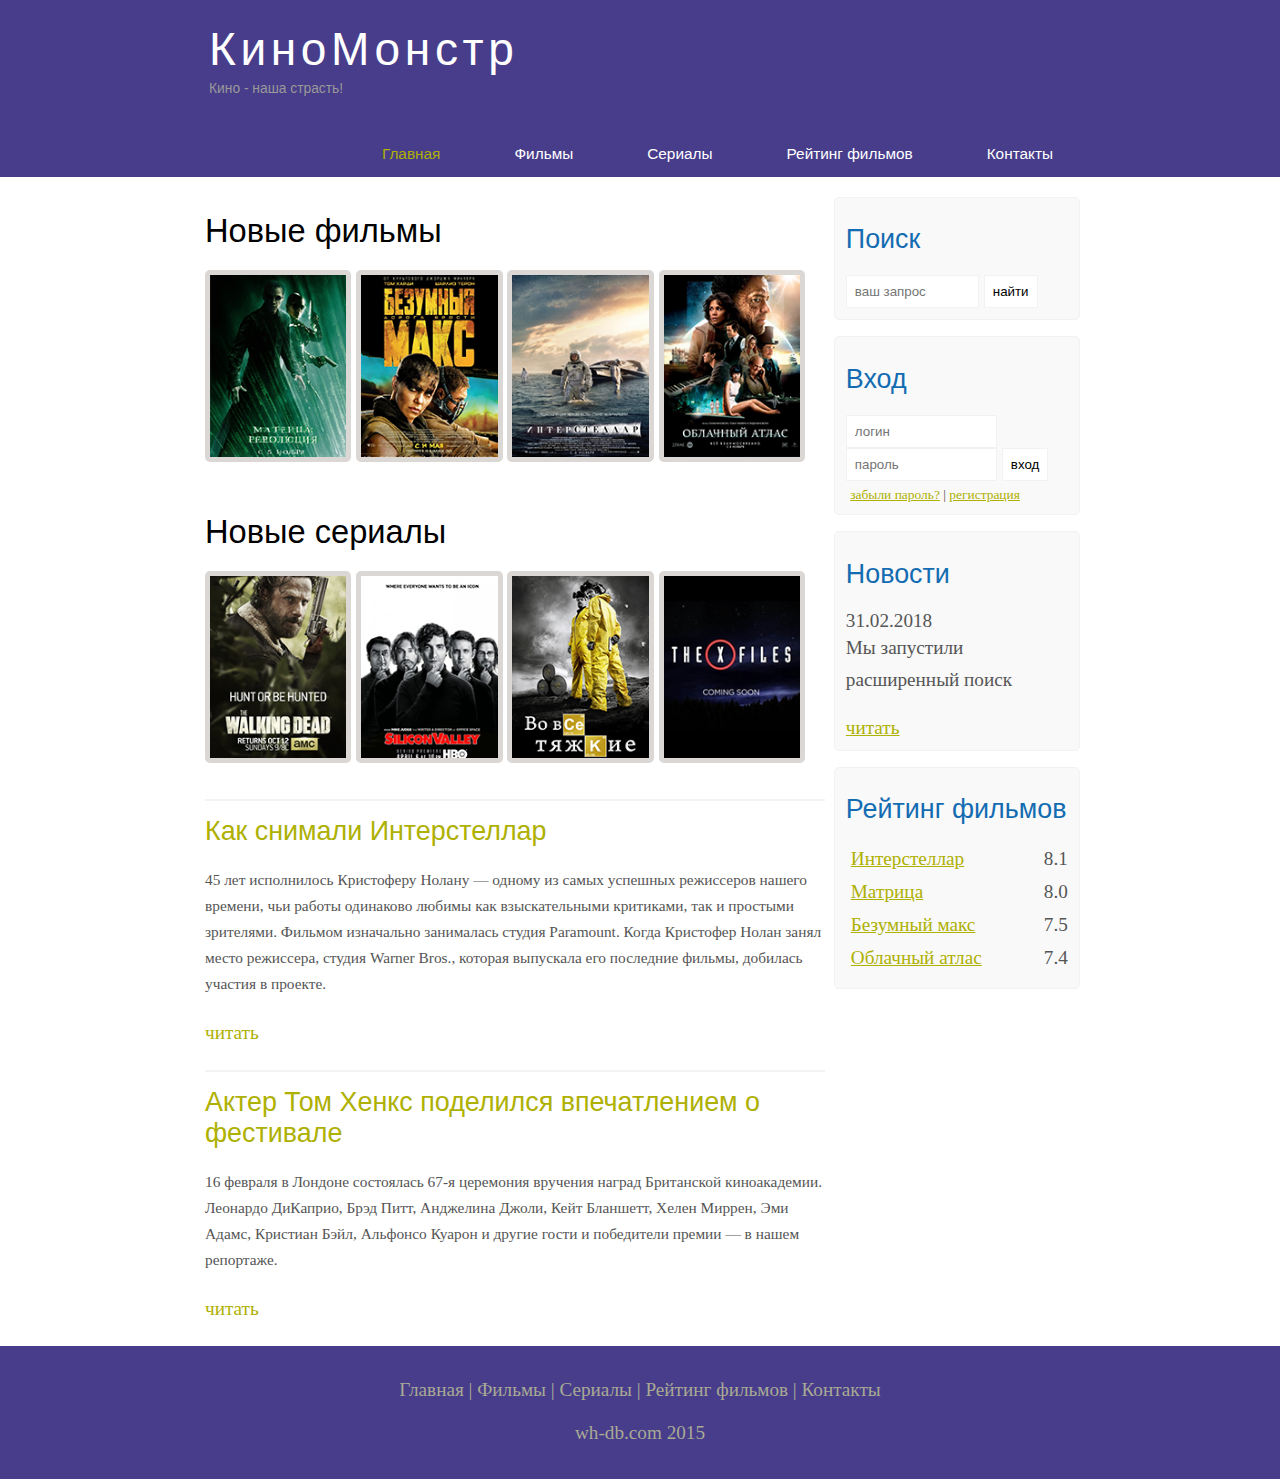
<file: index.html>
<!DOCTYPE html>
<html lang="en">
<head>
	<meta charset="UTF-8">
	<title>Главная страница</title>
	<meta name="description" content="Киномонстр - это портал о кино" />
	<meta name="keywords" content="фильмы, фильмы онлайн, hd" />
	<link rel="stylesheet" href="assets/css/style.css">
</head>
<body>

	<div class="main">
		
		<div class="header">
			<div class="logo">
				<div class="logo_text">
					<h1><a href="index.html">КиноМонстр</a></h1>
					<h2>Кино - наша страсть!</h2>
				</div>
			</div>
			
			<div class="menubar">
				
				<ul class="menu">
					<li class="selected"><a href="index.html">Главная</a></li>	
					<li><a href="films.html">Фильмы</a></li>
					<li><a href="#">Сериалы</a></li>
					<li><a href="rating.html">Рейтинг фильмов</a></li>
					<li><a href="contact.html">Контакты</a></li>
				</ul>

			</div>

		</div>

			
		<div class="site_content">
			
			<div class="sidebar_container">
				
				<div class="sidebar">
					<h2>Поиск</h2>
					<form method="post" action="#" id="search_form" >
						<input type="search" name="search_field" placeholder="ваш запрос" />
						<input type="submit" class="btn" value="найти" />
					</form>
				</div>

				<div class="sidebar">
					<h2>Вход</h2>
					<form method="post" action="#" id="login">
						
						<input type="text" name="login_field" placeholder="логин" />
						<input type="password" name="password_field" placeholder="пароль" />
						<input type="submit" class="btn" value="вход" />
						<div class="lables_passreg_text">
							<span><a href="#">забыли пароль?</a></span> | <span><a href="#">регистрация</a></span>
						</div>

					</form>
				</div>

				<div class="sidebar">
					<h2>Новости</h2>
					<span>31.02.2018</span>
					<p>Мы запустили расширенный поиск</p>
					<a href="#">читать</a>
				</div>

				<div class="sidebar">
					<h2>Рейтинг фильмов</h2>
					<ul>
						<li><a href="show.html">Интерстеллар</a><span class="rating_sidebar">8.1</span></li>
						<li><a href="#">Матрица</a><span class="rating_sidebar">8.0</span></li>
						<li><a href="#">Безумный макс</a><span class="rating_sidebar">7.5</span></li>
						<li><a href="#">Облачный атлас</a><span class="rating_sidebar">7.4</span></li>
					</ul>
				</div>

			</div>

			<div class="content">
				
				<h1>Новые фильмы</h1>

				<div class="films_block">
					
					<a href="#"><img src="assets/img/matrix.png"></a>
					<a href="#"><img src="assets/img/max.png"></a>
					<a href="show.html"><img src="assets/img/inter.png"></a>
					<a href="#"><img src="assets/img/cloud.png"></a>

				</div>

				<h1>Новые сериалы</h1>

				<div class="films_block">
					
					<a href="#"><img src="assets/img/dead.png"></a>
					<a href="#"><img src="assets/img/silicon.png"></a>
					<a href="#"><img src="assets/img/breakingbad.png"></a>
					<a href="#"><img src="assets/img/xfiles.png"></a>

				</div>


				<div class="posts">
					
					<hr>
					<h2> <a href="#">Как снимали Интерстеллар</a> </h2>
					<div class="posts_content">
						<p>
							45 лет исполнилось Кристоферу Нолану — одному из самых успешных режиссеров нашего времени, чьи работы одинаково любимы как взыскательными критиками, так и простыми зрителями. Фильмом изначально занималась студия Paramount. Когда Кристофер Нолан занял место режиссера, студия Warner Bros., которая выпускала его последние фильмы, добилась участия в проекте.
						</p>
					</div>

					<p><a href="#">читать</a></p>

					<hr>
		            <h2><a href="#">Актер Том Хенкс поделился впечатлением о фестивале</a></h2>
		            <div class="posts_content">
		              <p>16 февраля в Лондоне состоялась 67-я церемония вручения наград Британской киноакадемии. Леонардо ДиКаприо, Брэд Питт, Анджелина Джоли, Кейт Бланшетт, Хелен Миррен, Эми Адамс, Кристиан Бэйл, Альфонсо Куарон и другие гости и победители премии — в нашем репортаже.</p>
		            </div>
		            <p><a href="#">читать</a></p>

				</div>


			</div>

		</div>





	<div class="footer">
		<p>
			<a href="index.html">Главная</a> |
			<a href="films.html">Фильмы</a> | 
			<a href="#">Сериалы</a> |
			<a href="rating.html">Рейтинг фильмов</a> |
			<a href="contact.html">Контакты</a>
		</p>
		<p>wh-db.com 2015</p>
	</div>

	</div>
	
</body>
</html>
</file>
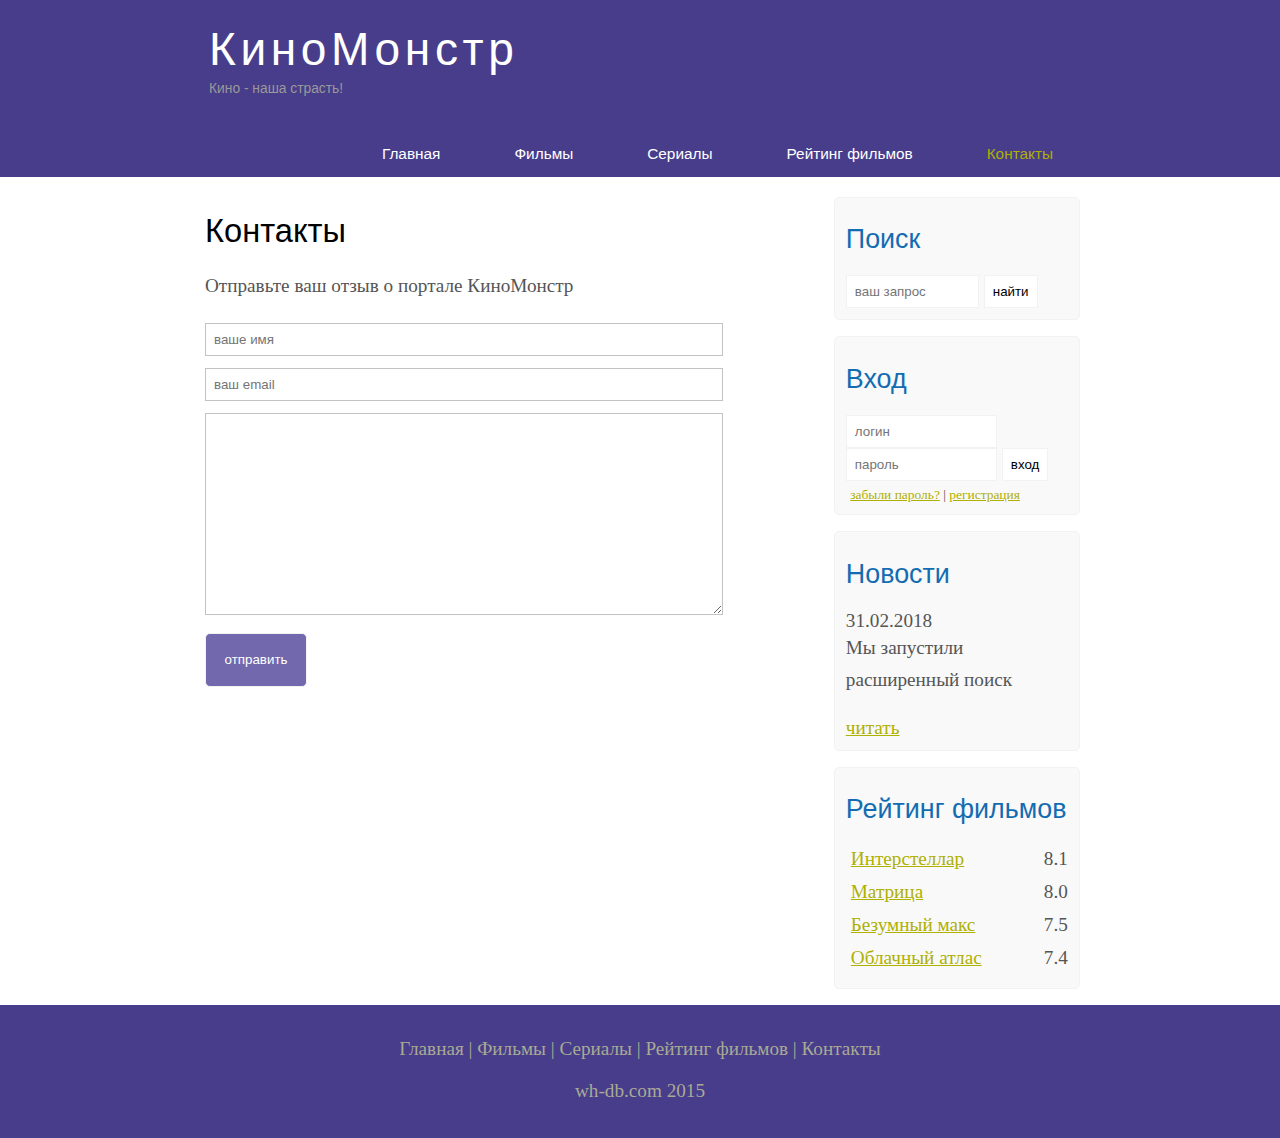
<file: contact.html>
<!DOCTYPE html>
<html lang="en">
<head>
	<meta charset="UTF-8">
	<title>Контакты</title>
	<meta name="description" content="Киномонстр - это портал о кино" />
	<meta name="keywords" content="фильмы, фильмы онлайн, hd" />
	<link rel="stylesheet" href="assets/css/style.css">
</head>
<body>

	<div class="main">
		
		<div class="header">
			<div class="logo">
				<div class="logo_text">
					<h1><a href="index.html">КиноМонстр</a></h1>
					<h2>Кино - наша страсть!</h2>
				</div>
			</div>
			
			<div class="menubar">
				
				<ul class="menu">
					<li><a href="index.html">Главная</a></li>	
					<li><a href="films.html">Фильмы</a></li>
					<li><a href="#">Сериалы</a></li>
					<li><a href="rating.html">Рейтинг фильмов</a></li>
					<li class="selected"><a href="contact.html">Контакты</a></li>
				</ul>

			</div>

		</div>

			
		<div class="site_content">
			
			<div class="sidebar_container">
				
				<div class="sidebar">
					<h2>Поиск</h2>
					<form method="post" action="#" id="search_form" >
						<input type="search" name="search_field" placeholder="ваш запрос" />
						<input type="submit" class="btn" value="найти" />
					</form>
				</div>

				<div class="sidebar">
					<h2>Вход</h2>
					<form method="post" action="#" id="login">
						
						<input type="text" name="login_field" placeholder="логин" />
						<input type="password" name="password_field" placeholder="пароль" />
						<input type="submit" class="btn" value="вход" />
						<div class="lables_passreg_text">
							<span><a href="#">забыли пароль?</a></span> | <span><a href="#">регистрация</a></span>
						</div>

					</form>
				</div>

				<div class="sidebar">
					<h2>Новости</h2>
					<span>31.02.2018</span>
					<p>Мы запустили расширенный поиск</p>
					<a href="#">читать</a>
				</div>

				<div class="sidebar">
					<h2>Рейтинг фильмов</h2>
					<ul>
						<li><a href="show.html">Интерстеллар</a><span class="rating_sidebar">8.1</span></li>
						<li><a href="#">Матрица</a><span class="rating_sidebar">8.0</span></li>
						<li><a href="#">Безумный макс</a><span class="rating_sidebar">7.5</span></li>
						<li><a href="#">Облачный атлас</a><span class="rating_sidebar">7.4</span></li>
					</ul>
				</div>

			</div>

			<div class="content">
				
				<h1>Контакты</h1>
				<p>Отправьте ваш отзыв о портале КиноМонстр</p>
	
				<div class="send send_contact">	
					<form method="post" action="#" id="contact">
						<input type="text" name="review_name" placeholder="ваше имя">
						<input type="text" name="review_email" placeholder="ваш email">
						<textarea name="review_text"></textarea>
						<input class="btn" type="submit" value="отправить">
					</form>
				</div>


			

			</div>

		</div>





	<div class="footer">
		<p>
			<a href="index.html">Главная</a> |
			<a href="films.html">Фильмы</a> | 
			<a href="#">Сериалы</a> |
			<a href="rating.html">Рейтинг фильмов</a> |
			<a href="contact.html">Контакты</a>
		</p>
		<p>wh-db.com 2015</p>
	</div>

	</div>
	
</body>
</html>
</file>
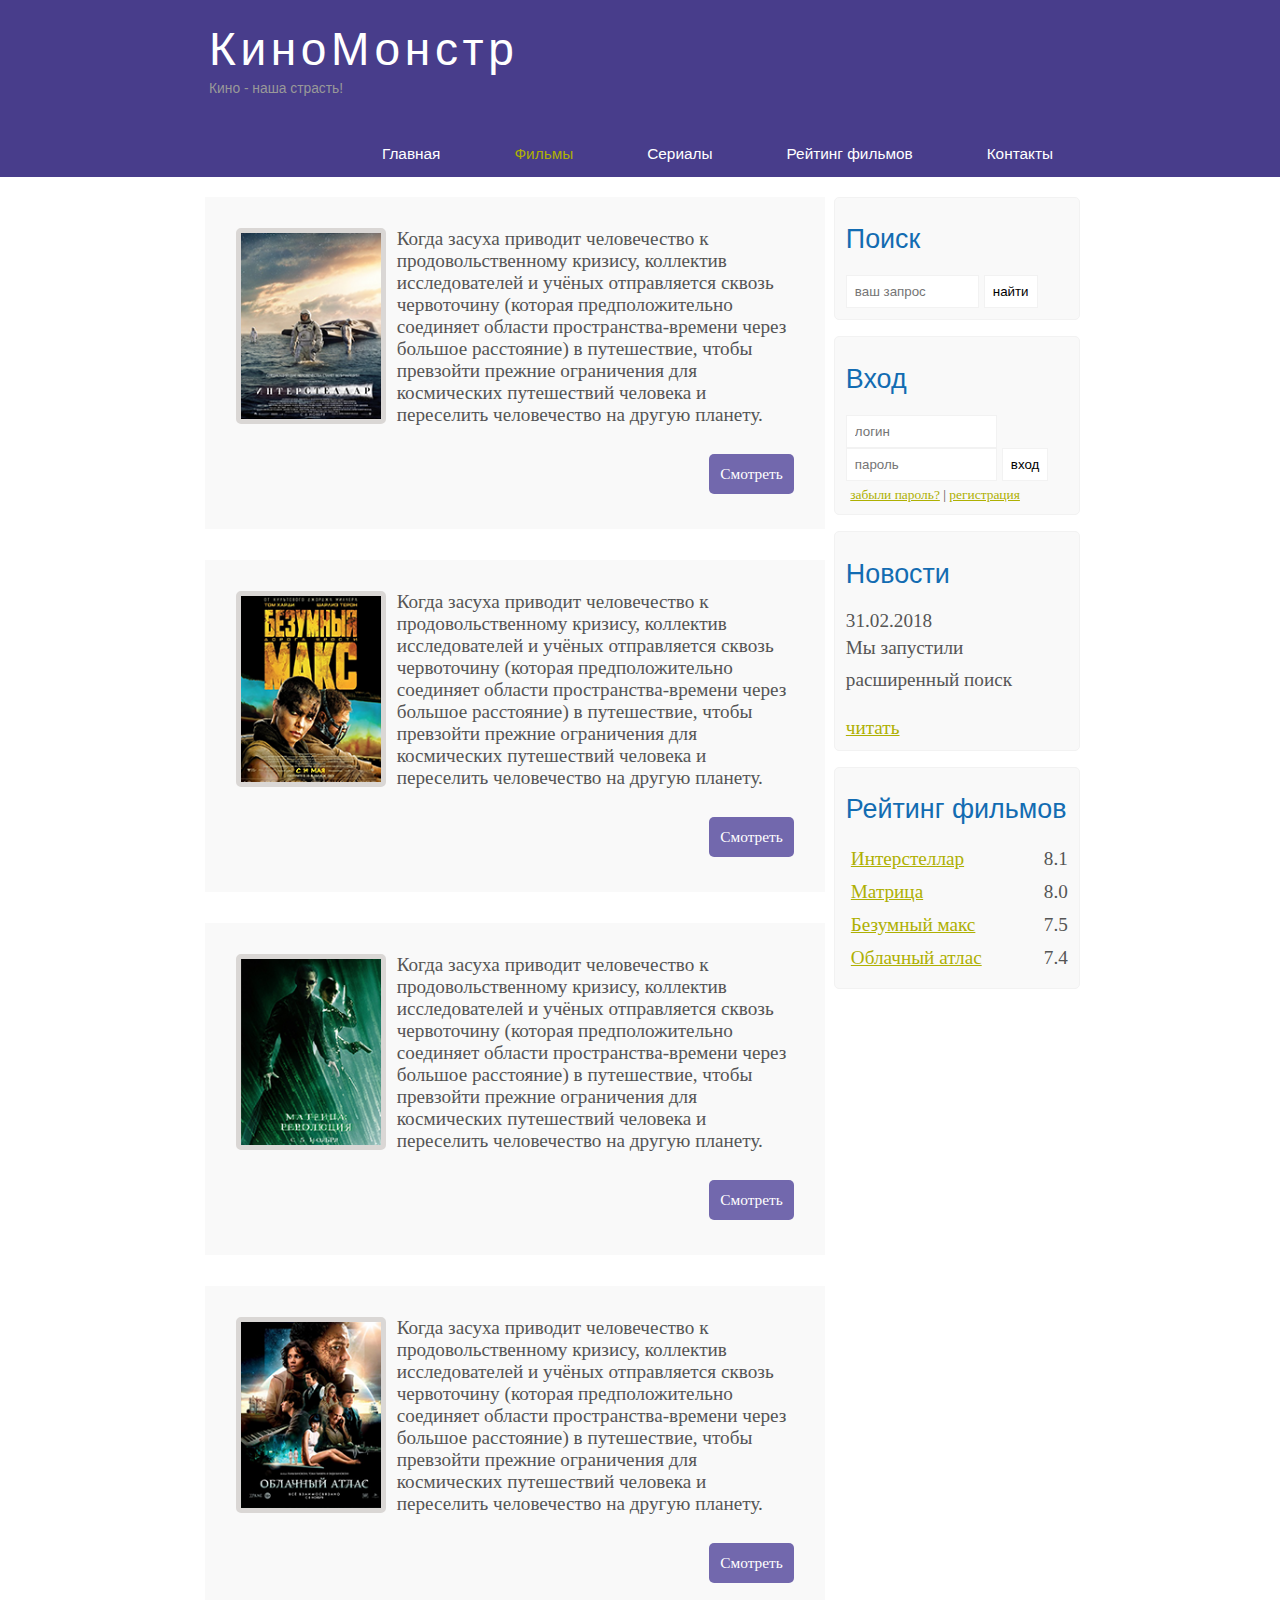
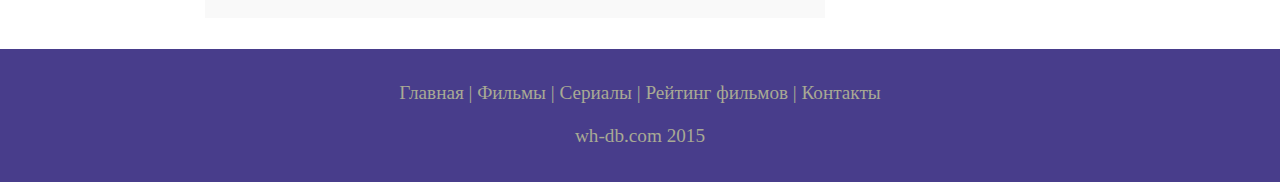
<file: films.html>
<!DOCTYPE html>
<html lang="en">
<head>
	<meta charset="UTF-8">
	<title>Фильмы</title>
	<meta name="description" content="Киномонстр - это портал о кино" />
	<meta name="keywords" content="фильмы, фильмы онлайн, hd" />
	<link rel="stylesheet" href="assets/css/style.css">
</head>
<body>

	<div class="main">
		
		<div class="header">
			<div class="logo">
				<div class="logo_text">
					<h1><a href="index.html">КиноМонстр</a></h1>
					<h2>Кино - наша страсть!</h2>
				</div>
			</div>
			
			<div class="menubar">
				
				<ul class="menu">
					<li><a href="index.html">Главная</a></li>	
					<li class="selected"><a href="films.html">Фильмы</a></li>
					<li><a href="#">Сериалы</a></li>
					<li><a href="rating.html">Рейтинг фильмов</a></li>
					<li><a href="contact.html">Контакты</a></li>
				</ul>

			</div>

		</div>

			
		<div class="site_content">
			
			<div class="sidebar_container">
				
				<div class="sidebar">
					<h2>Поиск</h2>
					<form method="post" action="#" id="search_form" >
						<input type="search" name="search_field" placeholder="ваш запрос" />
						<input type="submit" class="btn" value="найти" />
					</form>
				</div>

				<div class="sidebar">
					<h2>Вход</h2>
					<form method="post" action="#" id="login">
						
						<input type="text" name="login_field" placeholder="логин" />
						<input type="password" name="password_field" placeholder="пароль" />
						<input type="submit" class="btn" value="вход" />
						<div class="lables_passreg_text">
							<span><a href="#">забыли пароль?</a></span> | <span><a href="#">регистрация</a></span>
						</div>

					</form>
				</div>

				<div class="sidebar">
					<h2>Новости</h2>
					<span>31.02.2018</span>
					<p>Мы запустили расширенный поиск</p>
					<a href="#">читать</a>
				</div>

				<div class="sidebar">
					<h2>Рейтинг фильмов</h2>
					<ul>
						<li><a href="show.html">Интерстеллар</a><span class="rating_sidebar">8.1</span></li>
						<li><a href="#">Матрица</a><span class="rating_sidebar">8.0</span></li>
						<li><a href="#">Безумный макс</a><span class="rating_sidebar">7.5</span></li>
						<li><a href="#">Облачный атлас</a><span class="rating_sidebar">7.4</span></li>
					</ul>
				</div>

			</div>

			<div class="content">
				
				<div class="info_film">
					<img src="assets/img/inter.png">
					Когда засуха приводит человечество к продовольственному кризису, коллектив исследователей и учёных отправляется сквозь червоточину (которая предположительно соединяет области пространства-времени через большое расстояние) в путешествие, чтобы превзойти прежние ограничения для космических путешествий человека и переселить человечество на другую планету.
					<div class="button"><a href="show.html">Смотреть</a></div>
				</div>

				<div class="info_film">
					<img src="assets/img/max.png">
					Когда засуха приводит человечество к продовольственному кризису, коллектив исследователей и учёных отправляется сквозь червоточину (которая предположительно соединяет области пространства-времени через большое расстояние) в путешествие, чтобы превзойти прежние ограничения для космических путешествий человека и переселить человечество на другую планету.
					<div class="button"><a href="#">Смотреть</a></div>
				</div>

				<div class="info_film">
					<img src="assets/img/matrix.png">
					Когда засуха приводит человечество к продовольственному кризису, коллектив исследователей и учёных отправляется сквозь червоточину (которая предположительно соединяет области пространства-времени через большое расстояние) в путешествие, чтобы превзойти прежние ограничения для космических путешествий человека и переселить человечество на другую планету.
					<div class="button"><a href="#">Смотреть</a></div>
				</div>

				<div class="info_film">
					<img src="assets/img/cloud.png">
					Когда засуха приводит человечество к продовольственному кризису, коллектив исследователей и учёных отправляется сквозь червоточину (которая предположительно соединяет области пространства-времени через большое расстояние) в путешествие, чтобы превзойти прежние ограничения для космических путешествий человека и переселить человечество на другую планету.
					<div class="button"><a href="#">Смотреть</a></div>
				</div>

			

			</div>

		</div>





	<div class="footer">
		<p>
			<a href="index.html">Главная</a> |
			<a href="film.html">Фильмы</a> | 
			<a href="#">Сериалы</a> |
			<a href="rating.html">Рейтинг фильмов</a> |
			<a href="contact.html">Контакты</a>
		</p>
		<p>wh-db.com 2015</p>
	</div>

	</div>
	
</body>
</html>
</file>
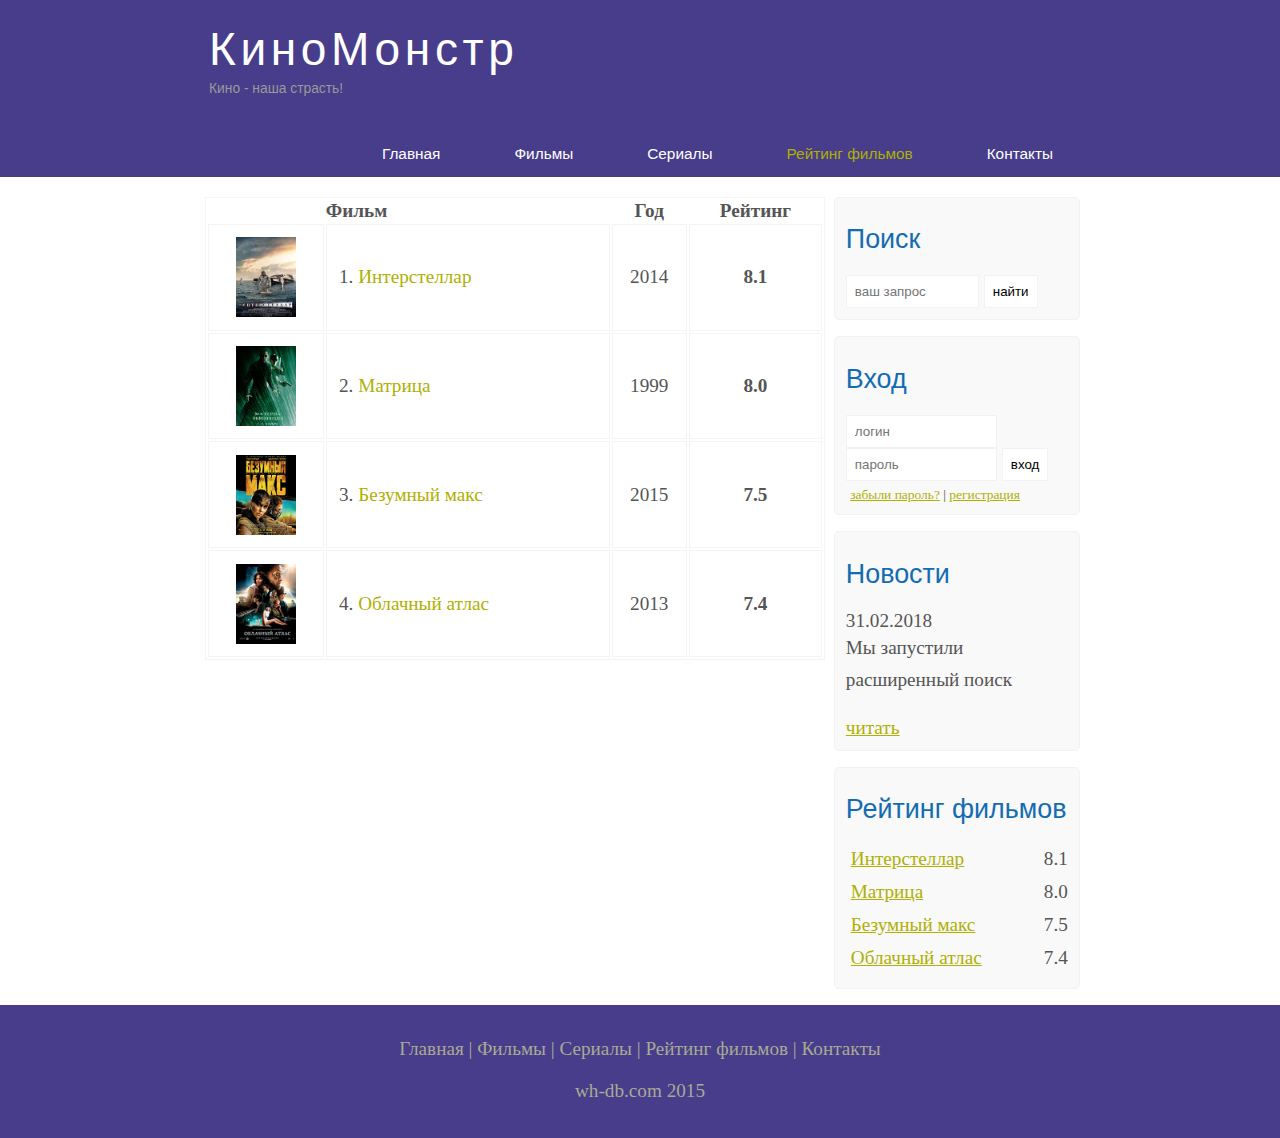
<file: rating.html>
<!DOCTYPE html>
<html lang="en">
<head>
	<meta charset="UTF-8">
	<title>Рейтинг фильмов</title>
	<meta name="description" content="Киномонстр - это портал о кино" />
	<meta name="keywords" content="фильмы, фильмы онлайн, hd" />
	<link rel="stylesheet" href="assets/css/style.css">
</head>
<body>

	<div class="main">
		
		<div class="header">
			<div class="logo">
				<div class="logo_text">
					<h1><a href="index.html">КиноМонстр</a></h1>
					<h2>Кино - наша страсть!</h2>
				</div>
			</div>
			
			<div class="menubar">
				
				<ul class="menu">
					<li><a href="index.html">Главная</a></li>	
					<li><a href="films.html">Фильмы</a></li>
					<li><a href="#">Сериалы</a></li>
					<li class="selected"><a href="rating.html">Рейтинг фильмов</a></li>
					<li><a href="contact.html">Контакты</a></li>
				</ul>

			</div>

		</div>

			
		<div class="site_content">
			
			<div class="sidebar_container">
				
				<div class="sidebar">
					<h2>Поиск</h2>
					<form method="post" action="#" id="search_form" >
						<input type="search" name="search_field" placeholder="ваш запрос" />
						<input type="submit" class="btn" value="найти" />
					</form>
				</div>

				<div class="sidebar">
					<h2>Вход</h2>
					<form method="post" action="#" id="login">
						
						<input type="text" name="login_field" placeholder="логин" />
						<input type="password" name="password_field" placeholder="пароль" />
						<input type="submit" class="btn" value="вход" />
						<div class="lables_passreg_text">
							<span><a href="#">забыли пароль?</a></span> | <span><a href="#">регистрация</a></span>
						</div>

					</form>
				</div>

				<div class="sidebar">
					<h2>Новости</h2>
					<span>31.02.2018</span>
					<p>Мы запустили расширенный поиск</p>
					<a href="#">читать</a>
				</div>

				<div class="sidebar">
					<h2>Рейтинг фильмов</h2>
					<ul>
						<li><a href="show.html">Интерстеллар</a><span class="rating_sidebar">8.1</span></li>
						<li><a href="#">Матрица</a><span class="rating_sidebar">8.0</span></li>
						<li><a href="#">Безумный макс</a><span class="rating_sidebar">7.5</span></li>
						<li><a href="#">Облачный атлас</a><span class="rating_sidebar">7.4</span></li>
					</ul>
				</div>

			</div>

			<div class="content">
				
				<table>
					
					<tr>
						<th></th>
						<th>Фильм</th>
						<th class="center">Год</th>
						<th class="center">Рейтинг</th>
					</tr>
					<tr>
						<td class="center"><img src="assets/img/inter.png"></td>
						<td>1. <a href="show.html">Интерстеллар</a></td>
						<td class="center">2014</td>
						<td class="center rating">8.1</td>
					</tr>
					<tr>
						<td class="center"><img src="assets/img/matrix.png"></td>
						<td>2. <a href="#">Матрица</a> </td>
						<td class="center">1999</td>
						<td class="rating center">8.0</td>
					</tr>
					<tr>
						<td class="center"><img src="assets/img/max.png"></td>
						<td>3. <a href="#">Безумный макс</a></td>
						<td class="center">2015</td>
						<td class="rating center">7.5</td>
					</tr>
					<tr>
						<td class="center"><img src="assets/img/cloud.png"></td>
						<td>4. <a href="#">Облачный атлас</a></td>
						<td class="center">2013</td>
						<td class="rating center">7.4</td>
					</tr>

				</table>

			</div>

		</div>





	<div class="footer">
		<p>
			<a href="index.html">Главная</a> |
			<a href="films.html">Фильмы</a> | 
			<a href="#">Сериалы</a> |
			<a href="rating.html">Рейтинг фильмов</a> |
			<a href="contact.html">Контакты</a>
		</p>
		<p>wh-db.com 2015</p>
	</div>

	</div>
	
</body>
</html>
</file>
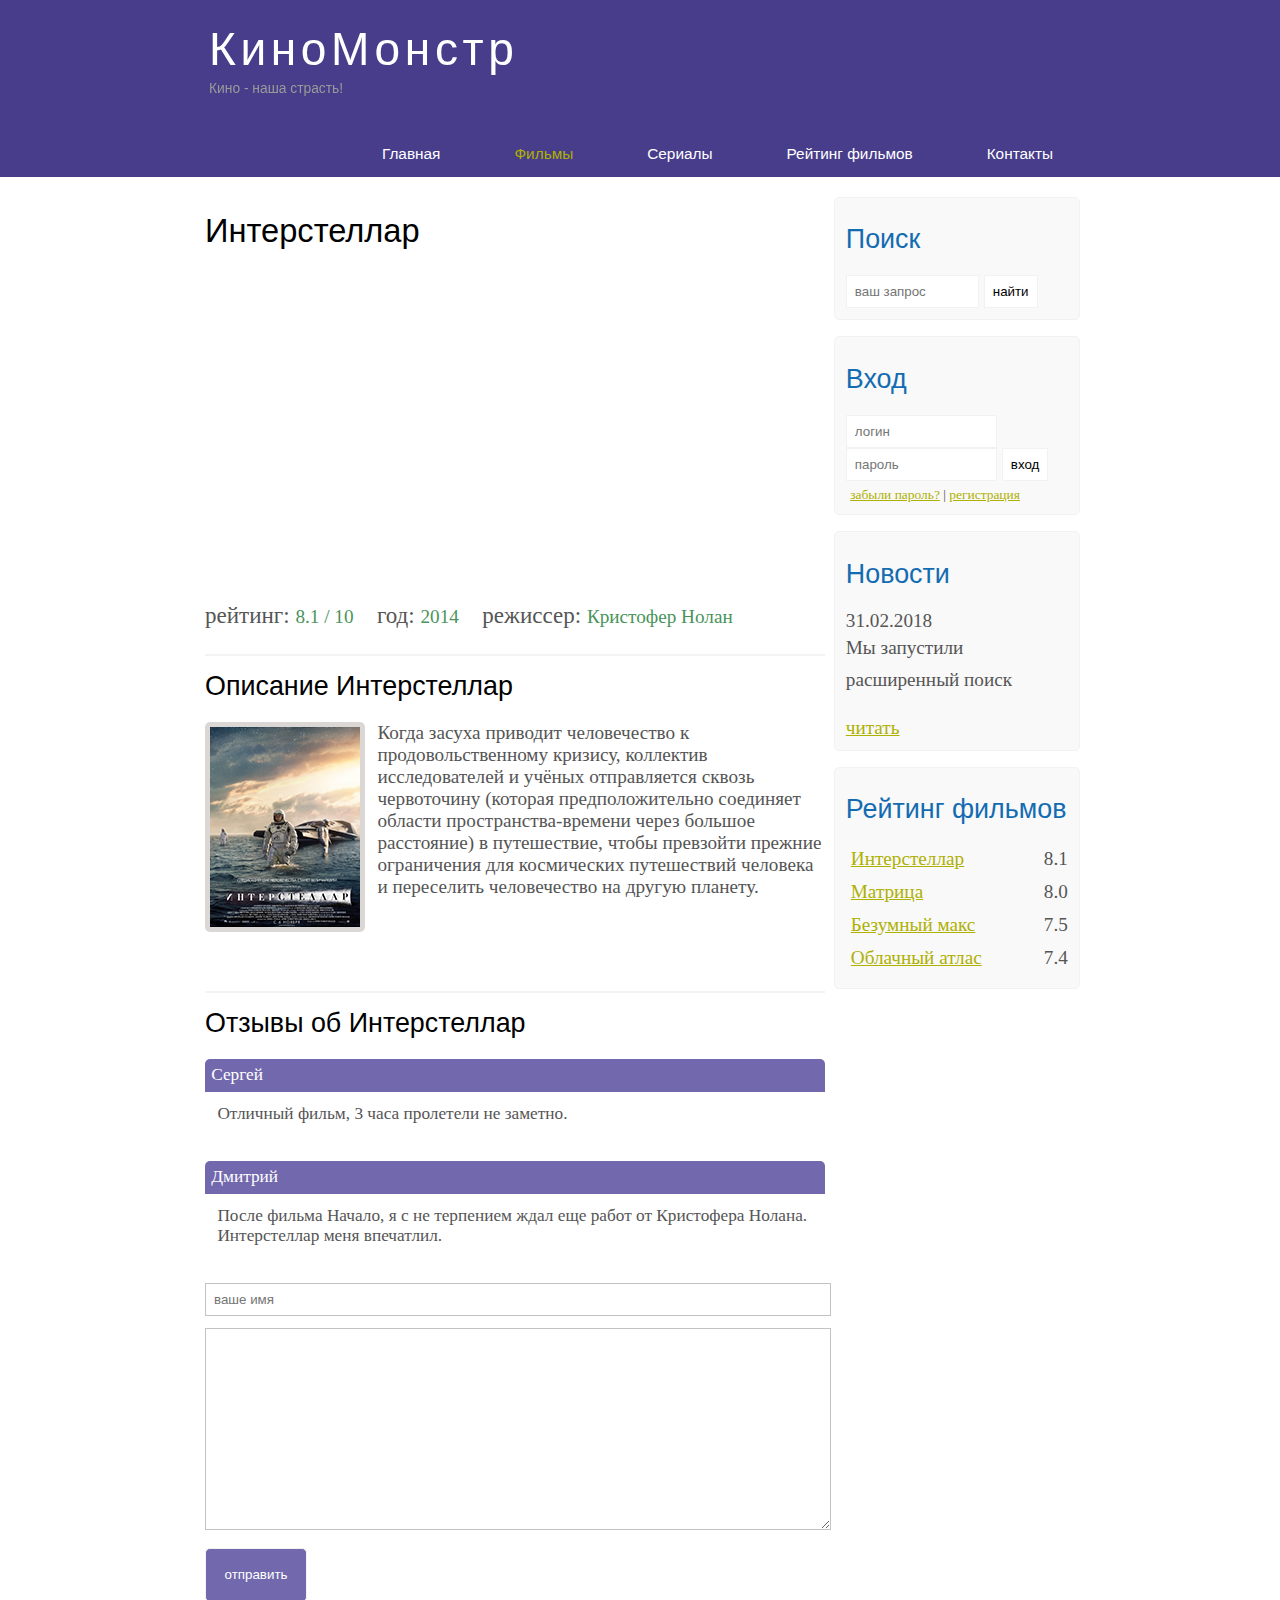
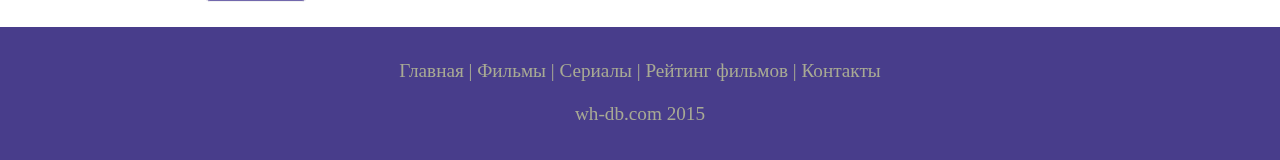
<file: show.html>
<!DOCTYPE html>
<html lang="en">
<head>
	<meta charset="UTF-8">
	<title>Фильм Интерстеллар</title>
	<meta name="description" content="Киномонстр - это портал о кино" />
	<meta name="keywords" content="фильмы, фильмы онлайн, hd" />
	<link rel="stylesheet" href="assets/css/style.css">
</head>
<body>

	<div class="main">
		
		<div class="header">
			<div class="logo">
				<div class="logo_text">
					<h1><a href="index.html">КиноМонстр</a></h1>
					<h2>Кино - наша страсть!</h2>
				</div>
			</div>
			
			<div class="menubar">
				
				<ul class="menu">
					<li><a href="index.html">Главная</a></li>	
					<li class="selected"><a href="films.html">Фильмы</a></li>
					<li><a href="#">Сериалы</a></li>
					<li><a href="rating.html">Рейтинг фильмов</a></li>
					<li><a href="contact.html">Контакты</a></li>
				</ul>

			</div>

		</div>

			
		<div class="site_content">
			
			<div class="sidebar_container">
				
				<div class="sidebar">
					<h2>Поиск</h2>
					<form method="post" action="#" id="search_form" >
						<input type="search" name="search_field" placeholder="ваш запрос" />
						<input type="submit" class="btn" value="найти" />
					</form>
				</div>

				<div class="sidebar">
					<h2>Вход</h2>
					<form method="post" action="#" id="login">
						
						<input type="text" name="login_field" placeholder="логин" />
						<input type="password" name="password_field" placeholder="пароль" />
						<input type="submit" class="btn" value="вход" />
						<div class="lables_passreg_text">
							<span><a href="#">забыли пароль?</a></span> | <span><a href="#">регистрация</a></span>
						</div>

					</form>
				</div>

				<div class="sidebar">
					<h2>Новости</h2>
					<span>31.02.2018</span>
					<p>Мы запустили расширенный поиск</p>
					<a href="#">читать</a>
				</div>

				<div class="sidebar">
					<h2>Рейтинг фильмов</h2>
					<ul>
						<li><a href="show.html">Интерстеллар</a><span class="rating_sidebar">8.1</span></li>
						<li><a href="#">Матрица</a><span class="rating_sidebar">8.0</span></li>
						<li><a href="#">Безумный макс</a><span class="rating_sidebar">7.5</span></li>
						<li><a href="#">Облачный атлас</a><span class="rating_sidebar">7.4</span></li>
					</ul>
				</div>

			</div>

			<div class="content">
				
				<h1>Интерстеллар</h1>
				
				<iframe width="560" height="315" src="https://www.youtube.com/embed/R5KHoE_8dgo?showinfo=0" frameborder="0" allowfullscreen></iframe>


				<div class="info_film_page">
					<span class="label">рейтинг: </span><span class="value">8.1 / 10</span>
					<span class="label">год: </span><span class="value">2014</span>
					<span class="label">режиссер: </span><span class="value">Кристофер Нолан</span>
				</div>
				<hr>	
				<h2>Описание Интерстеллар</h2>
				<div class="descriptions_film">
					<img src="assets/img/inter.png">
					Когда засуха приводит человечество к продовольственному кризису, коллектив исследователей и учёных отправляется сквозь червоточину (которая предположительно соединяет области пространства-времени через большое расстояние) в путешествие, чтобы превзойти прежние ограничения для космических путешествий человека и переселить человечество на другую планету.
				</div>


				
				<hr>
				<h2>Отзывы об Интерстеллар</h2>

				<div class="reviews">
					<div class="review_name">
						Сергей
					</div>
					<div class="review_text">
						Отличный фильм, 3 часа пролетели не заметно.
					</div>
				</div>

				<div class="reviews">
					<div class="review_name">
						Дмитрий
					</div>
					<div class="review_text">
						После фильма Начало, я с не терпением ждал еще работ от Кристофера Нолана. Интерстеллар меня впечатлил.
					</div>
				</div>
	
				<div class="send">	
					<form method="post" action="#" id="review">
						<input type="text" name="review_name" placeholder="ваше имя">
						<textarea name="review_text"></textarea>
						<input class="btn" type="submit" value="отправить">
					</form>
				</div>


			

			</div>

		</div>





	<div class="footer">
		<p>
			<a href="index.html">Главная</a> |
			<a href="films.html">Фильмы</a> | 
			<a href="#">Сериалы</a> |
			<a href="rating.html">Рейтинг фильмов</a> |
			<a href="contact.html">Контакты</a>
		</p>
		<p>wh-db.com 2015</p>
	</div>

	</div>
	
</body>
</html>
</file>
<file: assets/css/style.css>
* {
  margin: 0;
  padding: 0;
}

body {
  font-size: 1.2em;
  background-color: #fff;
  color: #555;
}

p {
  padding: 0 0 20px 0;
  line-height: 1.7em;
}

input[type="text"], input[type="password"], input[type="search"] {
  color: #5d5d5d;
  width: 60%;
  padding: 8px;
} 

input, textarea {
  outline: none;
  border: none;
  border: solid 1px #f2f2f2;
}

h1, h2 {
  font: normal 170% 'century gothic', arial;
  margin: 0 0 15px 0;
  padding: 15px 0 5px 0;
  color: #000;
}

h2 {
  font-size: 140%;
}

a, a:hover {
  outline: none;
  text-decoration: underline;
  color: #aeb002;
}

ul {
  margin: 2px 0 22px 17px;
}

ul li {
  margin: 0 0 6px 0;
  padding: 0 0 4px 5px;
  line-height: 1.5em;
}


.header {
  background-color: darkslateblue;
  height: 177px;
  font-size: 0.8em;
  margin-left: 0px;
  margin-right: 0px;
  min-width: 900px;
}

.main, .logo, .menubar, .site_content, .footer {
  margin-left: auto;
  margin-right: auto;
}

.logo {
  width: 880px;
  padding-bottom: 40px;
}

.logo h1, .logo h2 {
  font: normal 300% 'century gothic', arial, sans-serif;
  margin: 0 0 0 9px;
}

.logo_text h1, .logo_text h1 a, .logo_text h1 a:hover {
  padding: 22px 0 0 0;
  color: #fff;
  letter-spacing: 0.1em;
  text-decoration: none;
}

.logo_text h2 {
  font-size: 0.9em;
  padding: 4px 0 0 0;
  color: #999;
}

.menubar {
  width: 900px;
  height: 46px;
}

ul.menu {
  float: right;
}

ul.menu li {
  float: left;
  padding: 0 0 0 9px;
  list-style: none;
  margin: 1px 2px 0 0;
}

ul.menu li a {
  font: normal 100% 'trebuchet ms', sans-serif;
  display: block;
  height: 20px;
  padding: 6px 35px 5px 28px;
  color: #fff;
  text-decoration: none;
}

ul.menu li.selected a {
  color: #aeb002;
}

ul.menu li a:hover {
  color: #e4ec04;
}

hr {
  border: solid 1px #f3f3f3;
}

.site_content {
  width: 880px;
  overflow:hidden;
  margin: 20px auto 0 auto;
  background-color: white;
}

.sidebar_container {
  float: right;;
  width: 224px;
}

.sidebar {
  float: right;
  width: 222px;
  padding: 5%;
  margin: 0 0 16px 0;
  border: solid 1px #f2f2f2;
  border-radius: 5px;
  background-color: #f9f9f9;
}

.btn {
  padding: 8px;
  background-color: white;
  cursor:pointer;
}

.sidebar h2 {
  color: #136cb2;
}

.lables_passreg_text {
  font-size: 0.7em;
  margin-top: 3%;
  margin-left: 2%;
}

.sidebar ul {
  margin: 0;
}

.sidebar ul li {
  list-style-type: none;
  margin: 0 0 0 0;
}

.sidebar .rating_sidebar {
  float: right;
}


.content {
  text-align: left;
  width: 620px;
  padding: 0 0 0 5px;
  float: left;
}

.content a {
  text-decoration: none;
}

.films_block {
  margin-bottom: 5%;
}

.films_block img {
  border-radius: 5px;
  border: solid 5px #dad7d5;
  width: 22%;
} 

.posts .posts_content {
  font-size: 0.8em;
}


/* Страница просмотра фильма */

.info_film_page {
  margin-top: 2%;
  margin-bottom: 4%;
}

.info_film_page .label {
  font-size: 1.2em;
}

.info_film_page .value {
  font-size: 1em;
  color: #49945A;
  margin-right: 3%;
}

.descriptions_film {
  margin-bottom: 15%;
}

.descriptions_film img{
  float:left;
  margin-right: 2%;
  border-radius: 5px;
  border: solid 5px #dad7d5;
}

.reviews {
  margin-bottom: 4%;
  font-size: 0.9em;
}

.reviews .review_name {
  background-color: #7268AD;
  color: white;
  padding: 1%;
  border-top-left-radius: 5px;
  border-top-right-radius: 5px;
}

.reviews .review_text {
  padding-top: 2%;
  padding-bottom: 2%; 
  padding-left: 2%;
}

.send {
  margin-bottom: 4%;
}

.send input[type="text"], textarea {
  border: solid 1px #C3C3C3;
  margin-bottom: 2%;
}

.send input[type="text"]{
  width: 98%;
}

.send textarea {
  width: 624px;
  height: 200px;
}

.send input[type="submit"]{
  background-color: #7268AD;
  padding: 3%;
  color: white;
  border-radius: 5px;
}



.send_contact input[type="text"] {
  width: 500px;
}

.send_contact textarea {
  width: 516px;
}



.info_film {
  margin-bottom: 5%;
  background-color: #f9f9f9;
  padding: 5%;
  height: 270px;
}

.info_film img {
  float: left;
  margin-right: 2%;
  border-radius: 5px;
  border: solid 5px #dad7d5;
  width: 25%;
}

.button {
  background-color: #7268ad;
  padding: 2%;
  color: white;
  border-radius: 5px;
  float: right;
  margin-top: 5%;
  clear: both;
  font-size: 0.8em;
}

.button a {
  color: white;
}


table {
  width: 100%;
  border: solid 1px #f4f4f4;
}

td {
  padding: 2%;
  border: solid 1px #f4f4f4;
}

td img {
  width: 60px;
  vertical-align: middle;
}

.center {
  text-align: center;
}

.rating {
  font-weight: bold;
}








.footer {
  width: 100%;
  height: 100px;
  padding: 28px 0 5px 0;
  text-align: center;
  background-color: darkslateblue;
  color: #a8aa94;
  margin-left: 0px;
  margin-right: 0px;
  min-width: 900px;
}

.footer a {
  color: #a8aa94;
  text-decoration: none;
}

.footer a:hover {
  color: #fff;
  text-decoration: none;
}

.footer p {
  padding: 0 0 10px 0;
}
</file>
